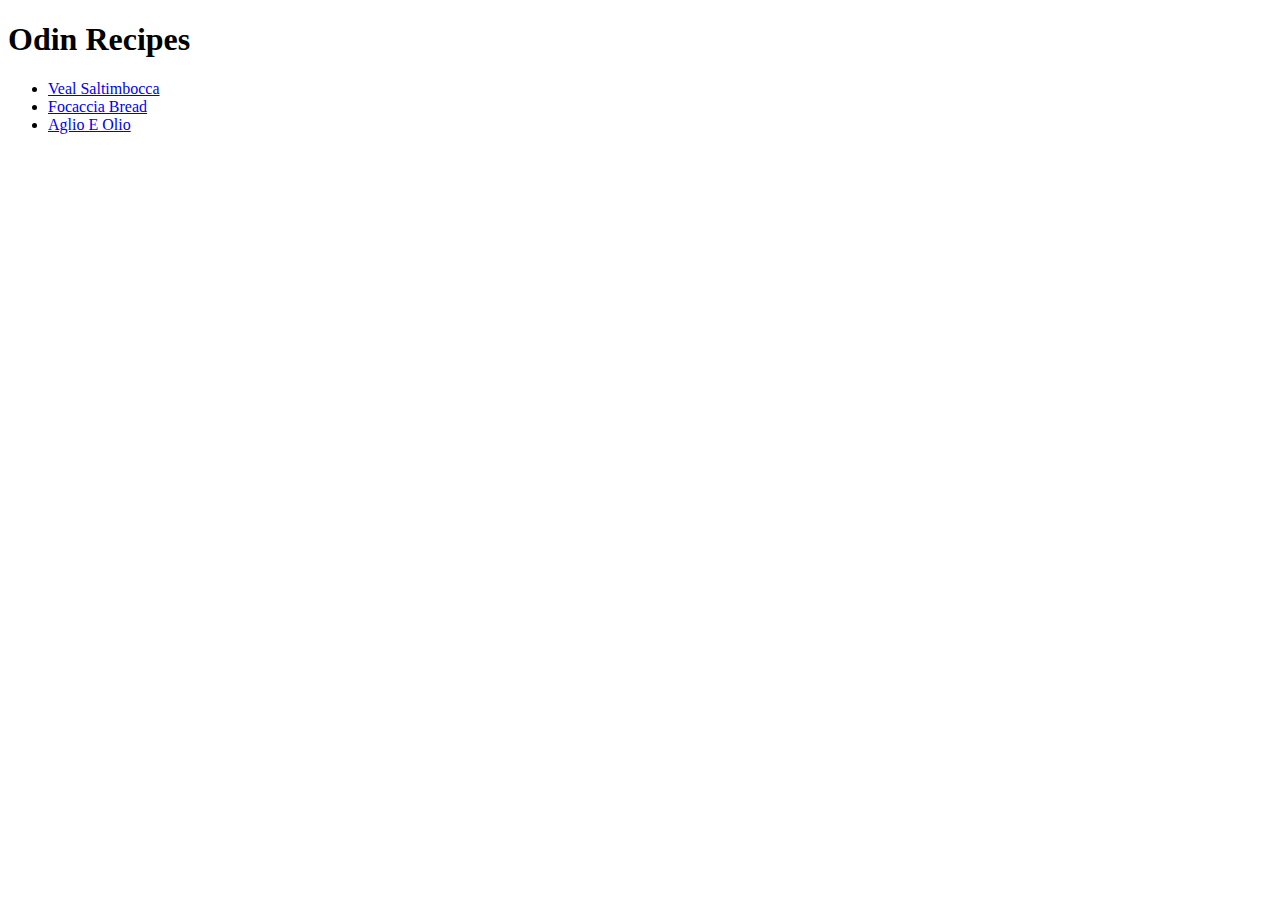
<file: index.html>
<!DOCTYPE html>
<html lang="en">
  <head>
    <meta charset="UTF-8">
    <title>My First Webpage</title>
  </head>

  <body>
    <h1>Odin Recipes</h1>
    <ul>

    <li><a href="recipes/veal-saltimbocca.html">Veal Saltimbocca</a></li>
    <li><a href="recipes/focaccia-bread.html">Focaccia Bread</a></li>
    <li><a href="recipes/aglio-e-olio.html">Aglio E Olio</a></li>
  
    </ul>  

  </body>
</html>
</file>
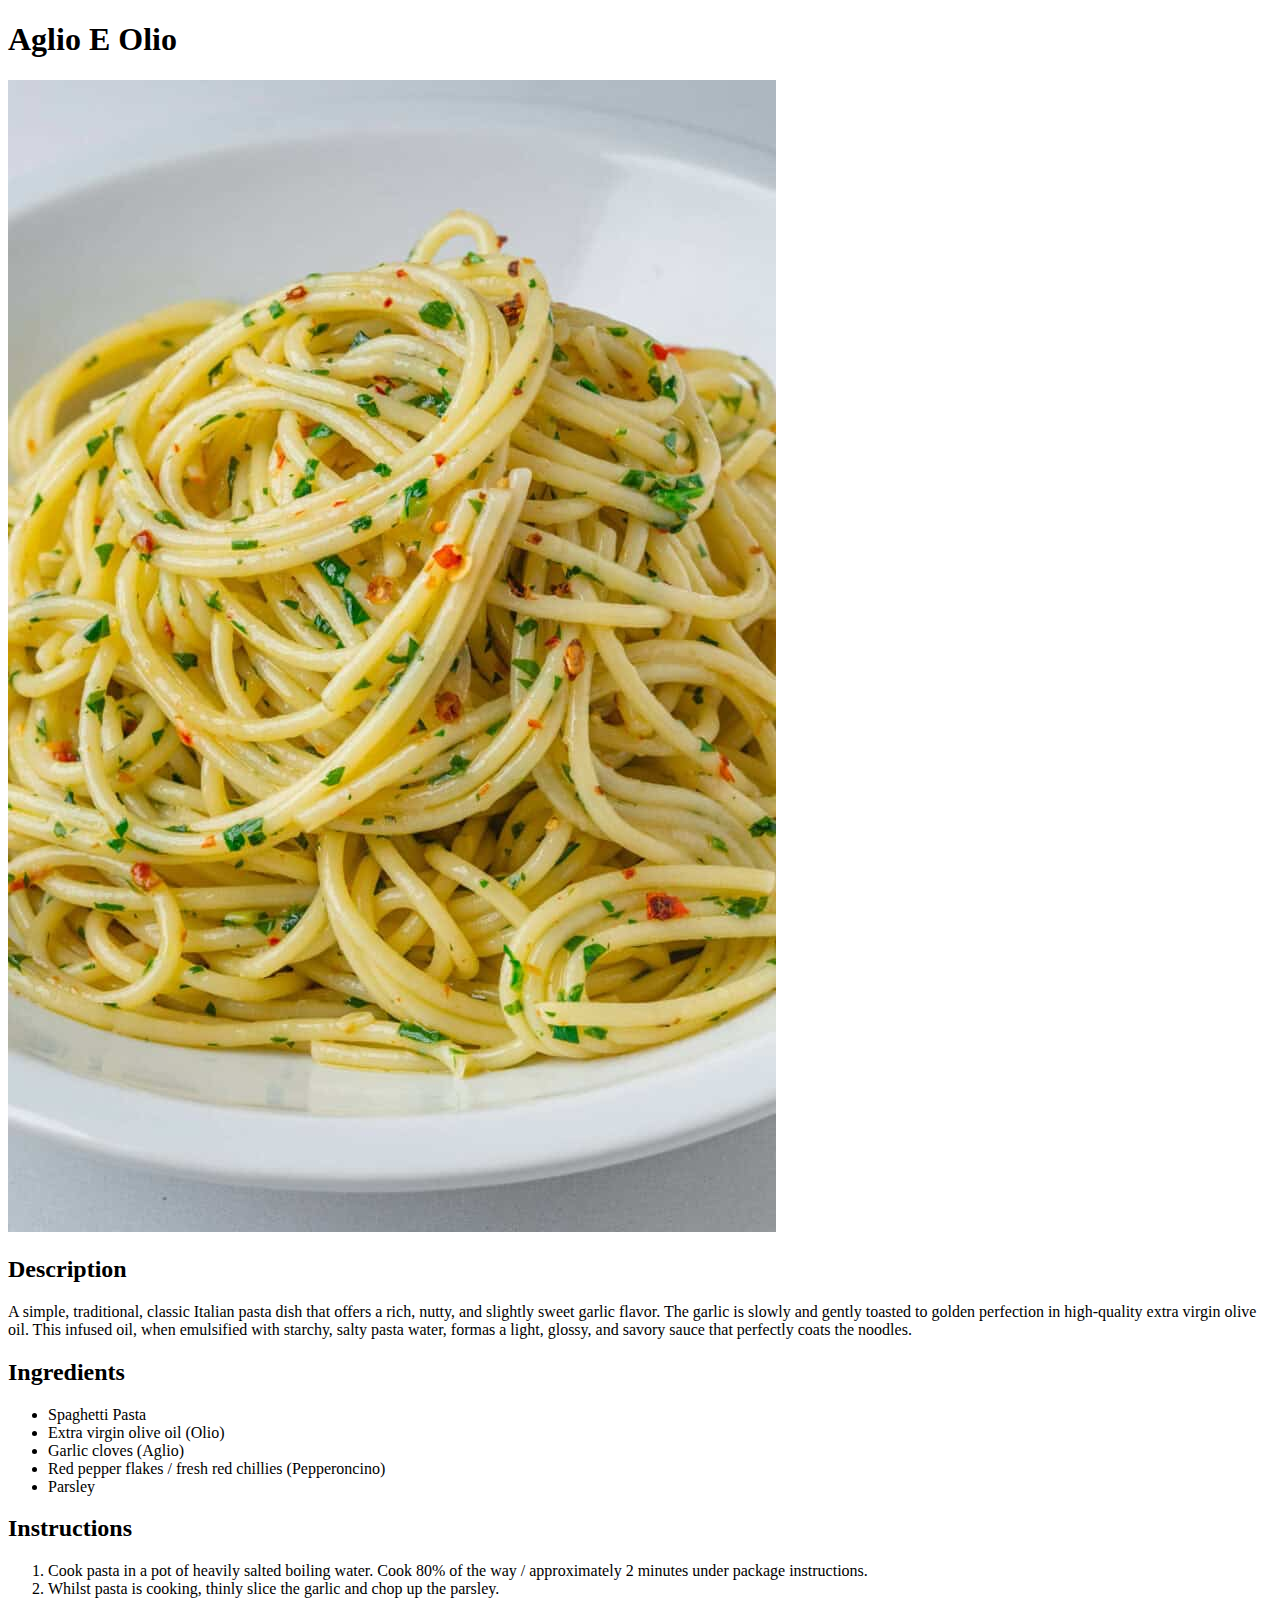
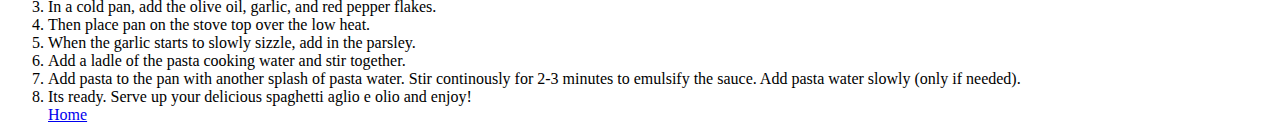
<file: recipes/aglio-e-olio.html>
<!DOCTYPE html>
<html lang="en">
  <head>
    <meta charset="UTF-8">
    <title>My First Webpage</title>
  </head>

  <body>
    <h1>Aglio E Olio</h1>

    <img src="../images/aglio-e-olio.jpg" alt="Aglio e Olio Photo" height="1152" width="768">

    <h2>Description</h2>

    <p>A simple, traditional, classic Italian pasta dish that offers a rich, nutty, and slightly sweet garlic flavor. The garlic is slowly and gently toasted to golden perfection in high-quality extra virgin olive oil. This infused oil, when emulsified with starchy, salty pasta water, formas a light, glossy, and savory sauce that perfectly coats the noodles.</p>
    
    <h2>Ingredients</h2>
    
    <ul>
      <li>Spaghetti Pasta</li>
      <li>Extra virgin olive oil (Olio)</li>
      <li>Garlic cloves (Aglio)</li>
      <li>Red pepper flakes / fresh red chillies (Pepperoncino)</li>
      <li>Parsley</li>
    </ul>

    <h2>Instructions</h2>

    <ol>
      <li>Cook pasta in a pot of heavily salted boiling water. Cook 80% of the way / approximately 2 minutes under package instructions.</li>
      <li>Whilst pasta is cooking, thinly slice the garlic and chop up the parsley.</li>
      <li>In a cold pan, add the olive oil, garlic, and red pepper flakes.</li>
      <li>Then place pan on the stove top over the low heat.</li>
      <li>When the garlic starts to slowly sizzle, add in the parsley.</li>
      <li>Add a ladle of the pasta cooking water and stir together.</li>
      <li>Add pasta to the pan with another splash of pasta water. Stir continously for 2-3 minutes to emulsify the sauce. Add pasta water slowly (only if needed).</li>
      <li>Its ready. Serve up your delicious spaghetti aglio e olio and enjoy!</li>

    <a href="../index.html">Home</a>

    
  </body>
</html>
</file>
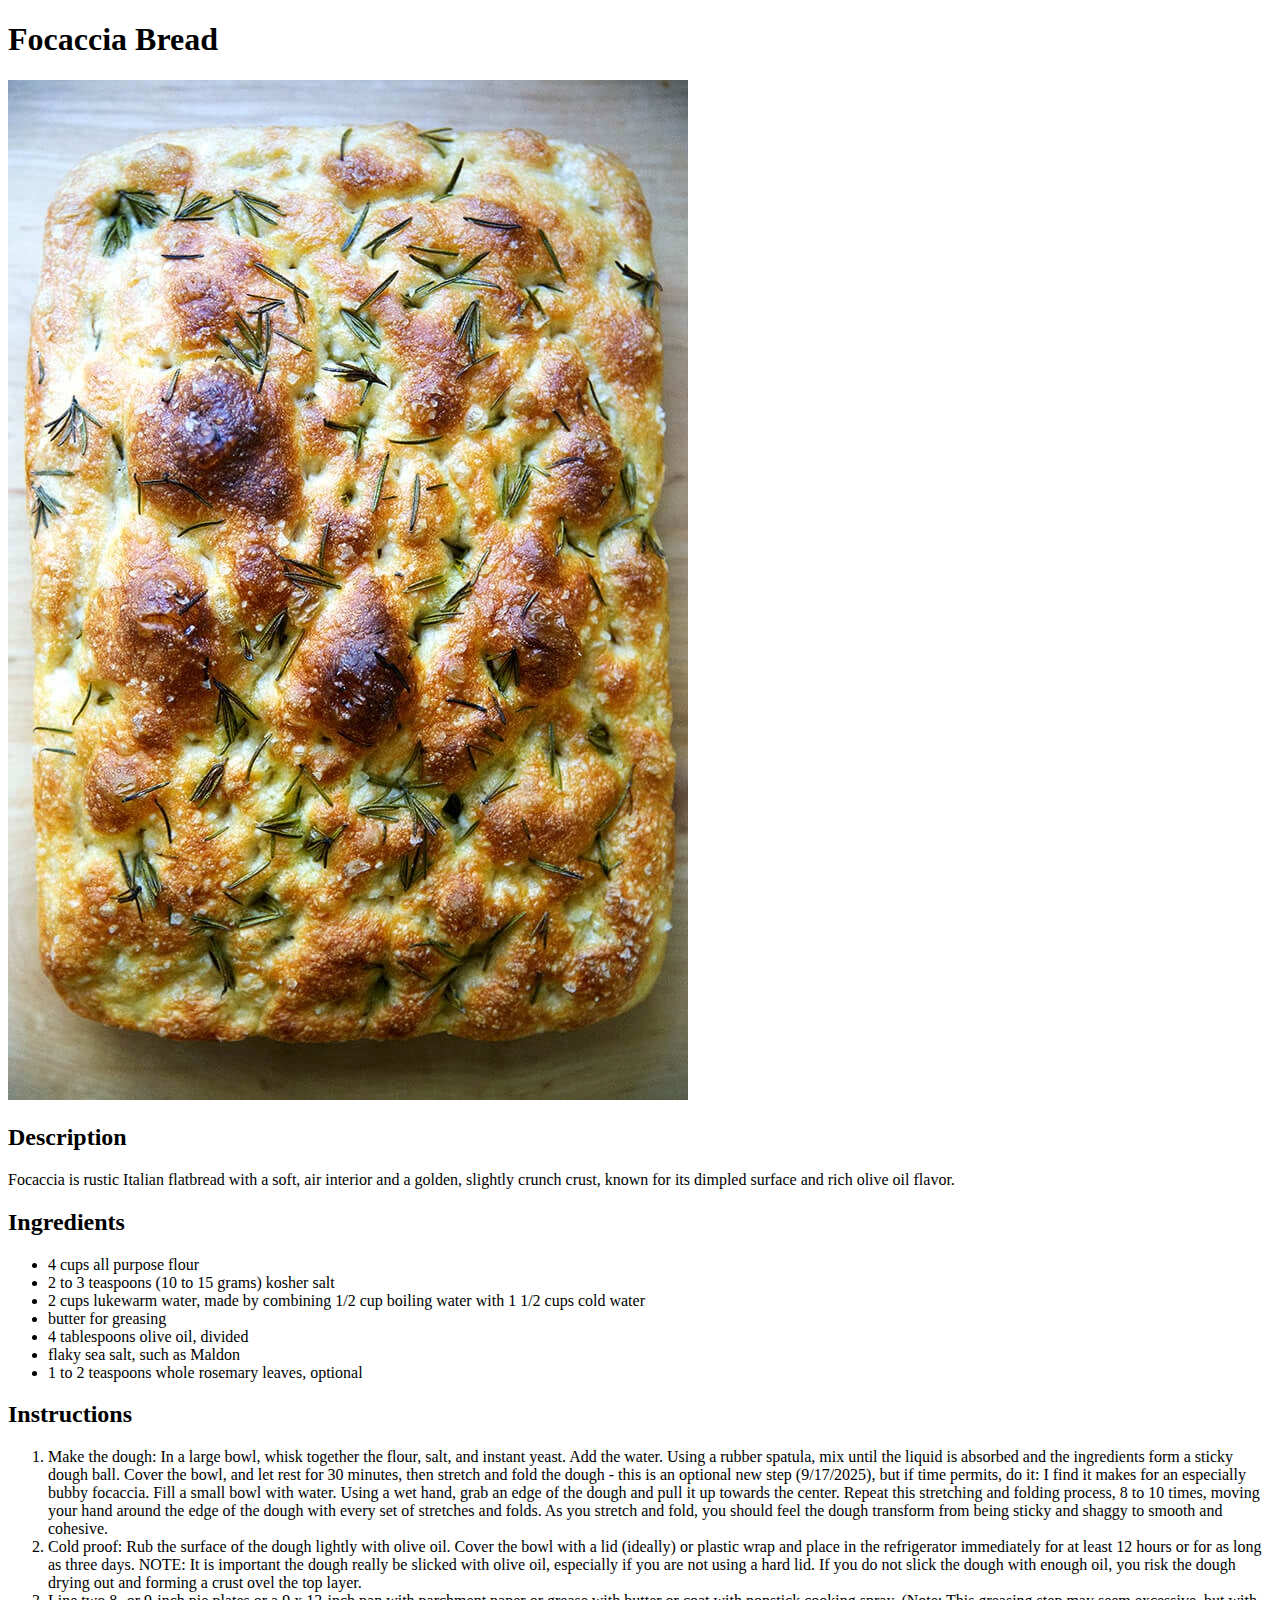
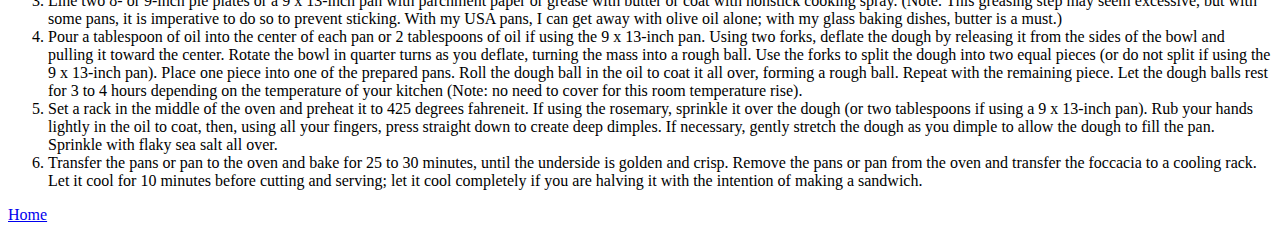
<file: recipes/focaccia-bread.html>
<!DOCTYPE html>
<html lang="en">
  <head>
    <meta charset="UTF-8">
    <title>My First Webpage</title>
  </head>

  <body>
    <h1>Focaccia Bread</h1>

    <img src="../images/focaccia.jpg" alt="Focaccia Bread Photo" height="1020" width="680">

    <h2>Description</h2>

    <p>Focaccia is rustic Italian flatbread with a soft, air interior and a golden, slightly crunch crust, known for its dimpled surface and rich olive oil flavor.</p>
    
    <h2>Ingredients</h2>
    
    <ul>
      <li>4 cups all purpose flour</li>
      <li>2 to 3 teaspoons (10 to 15 grams) kosher salt</li>
      <li>2 cups lukewarm water, made by combining 1/2 cup boiling water with 1 1/2 cups cold water</li>
      <li>butter for greasing</li>
      <li>4 tablespoons olive oil, divided</li>
      <li>flaky sea salt, such as Maldon</li>
      <li>1 to 2 teaspoons whole rosemary leaves, optional</li>
    </ul>

    <h2>Instructions</h2>

    <ol>
      <li>Make the dough: In a large bowl, whisk together the flour, salt, and instant yeast. Add the water. Using a rubber spatula, mix until the liquid is absorbed and the ingredients form a sticky dough ball. Cover the bowl, and let rest for 30 minutes, then stretch and fold the dough - this is an optional new step (9/17/2025), but if time permits, do it: I find it makes for an especially bubby focaccia. Fill a small bowl with water. Using a wet hand, grab an edge of the dough and pull it up towards the center. Repeat this stretching and folding process, 8 to 10 times, moving your hand around the edge of the dough with every set of stretches and folds. As you stretch and fold, you should feel the dough transform from being sticky and shaggy to smooth and cohesive.</li>
      <li>Cold proof: Rub the surface of the dough lightly with olive oil. Cover the bowl with a lid (ideally) or plastic wrap and place in the refrigerator immediately for at least 12 hours or for as long as three days. NOTE: It is important the dough really be slicked with olive oil, especially if you are not using a hard lid. If you do not slick the dough with enough oil, you risk the dough drying out and forming a crust ovel the top layer.</li>
      <li>Line two 8- or 9-inch pie plates or a 9 x 13-inch pan with parchment paper or grease with butter or coat with nonstick cooking spray. (Note: This greasing step may seem excessive, but with some pans, it is imperative to do so to prevent sticking. With my USA pans, I can get away with olive oil alone; with my glass baking dishes, butter is a must.)</li> 
      <li>Pour a tablespoon of oil into the center of each pan or 2 tablespoons of oil if using the 9 x 13-inch pan. Using two forks, deflate the dough by releasing it from the sides of the bowl and pulling it toward the center. Rotate the bowl in quarter turns as you deflate, turning the mass into a rough ball. Use the forks to split the dough into two equal pieces (or do not split if using the 9 x 13-inch pan). Place one piece into one of the prepared pans. Roll the dough ball in the oil to coat it all over, forming a rough ball. Repeat with the remaining piece. Let the dough balls rest for 3 to 4 hours depending on the temperature of your kitchen (Note: no need to cover for this room temperature rise).</li>
      <li>Set a rack in the middle of the oven and preheat it to 425 degrees fahreneit. If using the rosemary, sprinkle it over the dough (or two tablespoons if using a 9 x 13-inch pan). Rub your hands lightly in the oil to coat, then, using all your fingers, press straight down to create deep dimples. If necessary, gently stretch the dough as you dimple to allow the dough to fill the pan. Sprinkle with flaky sea salt all over.</li>
      <li>Transfer the pans or pan to the oven and bake for 25 to 30 minutes, until the underside is golden and crisp. Remove the pans or pan from the oven and transfer the foccacia to a cooling rack. Let it cool for 10 minutes before cutting and serving; let it cool completely if you are halving it with the intention of making a sandwich.</li>
    </ol>

    <a href="../index.html">Home</a>

    
  </body>
</html>
</file>
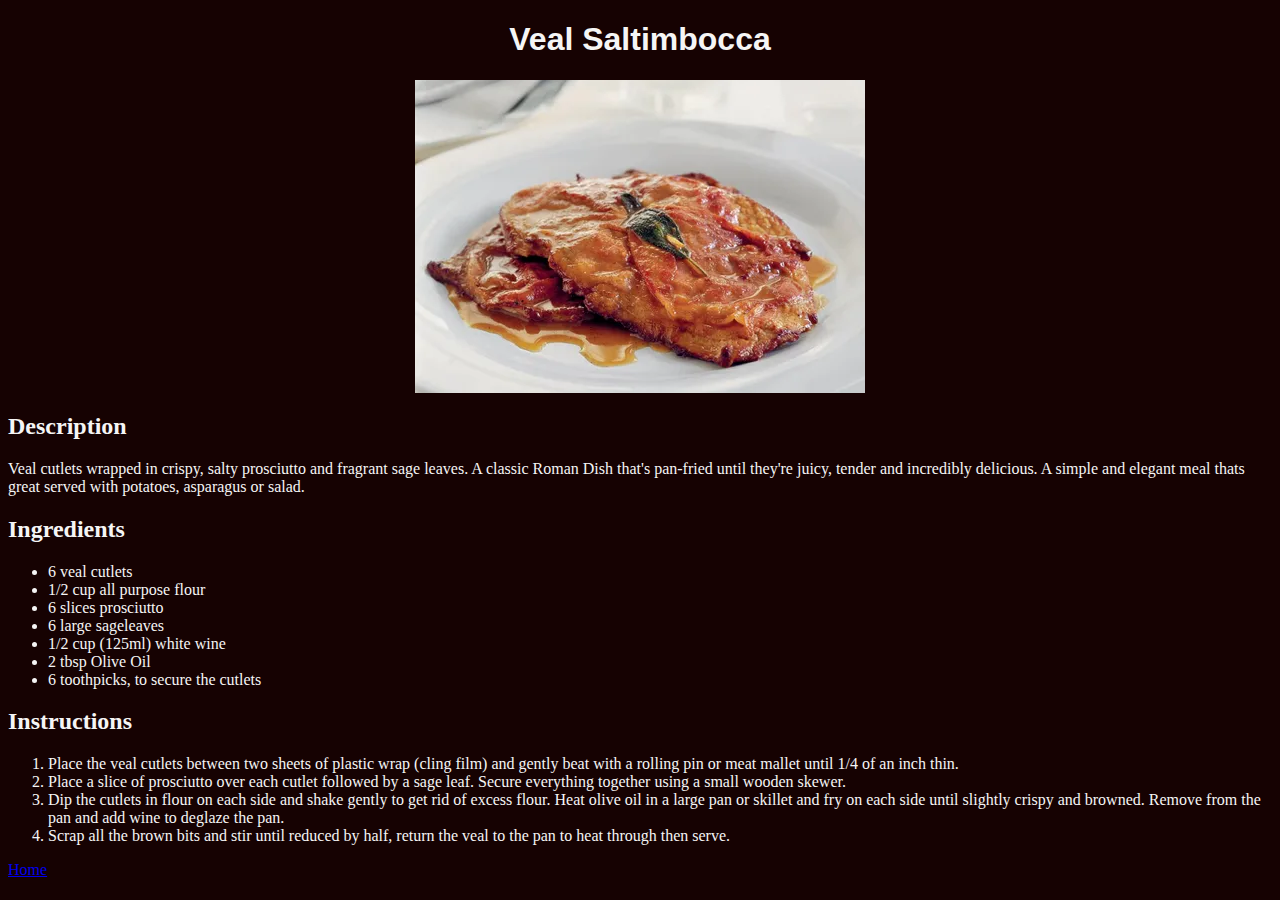
<file: recipes/veal-saltimbocca.html>
<!DOCTYPE html>
<html lang="en">
  <head>
    <meta charset="UTF-8">
    <title>My First Webpage</title>
    <link rel="stylesheet" href="veal-saltimbocca-style.css" >
  </head>

  <body>
    <h1 class="head_1">Veal Saltimbocca</h1>

    <img class="pic" src="../images/veal-sb.png" alt="Veal Saltimbocca Photo" height="313" width="450">

    <h2 class="descript">Description</h2>

    <p class="para">Veal cutlets wrapped in crispy, salty prosciutto and fragrant sage leaves. A classic Roman Dish that's pan-fried until they're juicy, tender and incredibly delicious. A simple and elegant meal thats great served with potatoes, asparagus or salad.</p>

    <h2 class="head_2">Ingredients</h2>
    
    <ul>
      <li>6 veal cutlets</li>
      <li>1/2 cup all purpose flour</li>
      <li>6 slices prosciutto</li>
      <li>6 large sageleaves</li>
      <li>1/2 cup (125ml) white wine</li>
      <li>2 tbsp Olive Oil</li>
      <li>6 toothpicks, to secure the cutlets</li>
    </ul>

    <h2 class="instruct">Instructions</h2>

    <ol>
      <li>Place the veal cutlets between two sheets of plastic wrap (cling film) and gently beat with a rolling pin or meat mallet until 1/4 of an inch thin.</li>
      <li>Place a slice of prosciutto over each cutlet followed by a sage leaf. Secure everything together using a small wooden skewer.</li>
      <li>Dip the cutlets in flour on each side and shake gently to get rid of excess flour. Heat olive oil in a large pan or skillet and fry on each side until slightly crispy and browned. Remove from the pan and add wine to deglaze the pan. </li>
      <li>Scrap all the brown bits and stir until reduced by half, return the veal to the pan to heat through then serve.</li>
    </ol>

    <a href="../index.html">Home</a>

    
  </body>
</html>
</file>
<file: recipes/veal-saltimbocca-style.css>
body {
    background-color: rgb(22, 2, 2);
}
.head_1 {
/*We're not there yet because we need to add to the Google API for a font-effect */
    font-family: "Sofia", sans-serif;
    color:whitesmoke;   
    text-align: center;
}

.pic {
    display: block;
    margin: auto;
}

.descript {
    color:whitesmoke;
}

.para {
    color: whitesmoke;
}

.head_2 {
    color: whitesmoke;
}

ul {
    color: whitesmoke; 
}

.instruct {
    color: whitesmoke; 
}

ol {
    color: whitesmoke;
}
</file>
